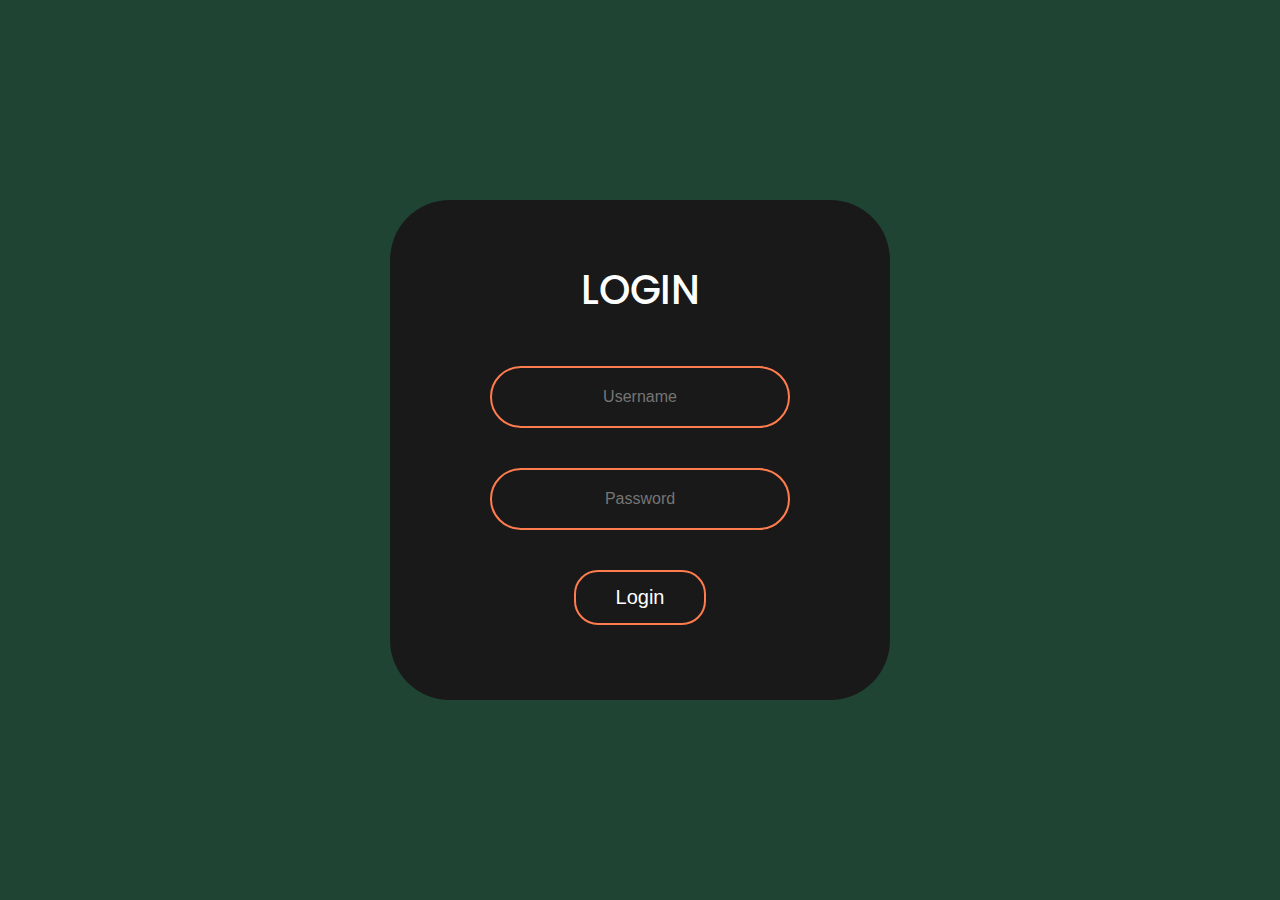
<file: login.html>
<!DOCTYPE html>
<html lang="en" dir="ltr">
  <head>
    <meta charset="utf-8">
    <title>َAnimated Login Form</title>
    <link rel="stylesheet" href="css/login.css">
    <link rel="stylesheet" href="css/reset.css">
    <link rel="preconnect" href="https://fonts.googleapis.com">
    <link rel="preconnect" href="https://fonts.gstatic.com" crossorigin>
    <link href="https://fonts.googleapis.com/css2?family=Poppins:wght@400;500;600;700&display=swap" rel="stylesheet">
    <link rel="stylesheet" href="https://cdnjs.cloudflare.com/ajax/libs/OwlCarousel2/2.3.4/assets/owl.carousel.min.css" integrity="sha512-tS3S5qG0BlhnQROyJXvNjeEM4UpMXHrQfTGmbQ1gKmelCxlSEBUaxhRBj/EFTzpbP4RVSrpEikbmdJobCvhE3g==" crossorigin="anonymous" referrerpolicy="no-referrer" />
    <link rel="stylesheet" href="https://cdnjs.cloudflare.com/ajax/libs/OwlCarousel2/2.3.4/assets/owl.theme.default.css" integrity="sha512-OTcub78R3msOCtY3Tc6FzeDJ8N9qvQn1Ph49ou13xgA9VsH9+LRxoFU6EqLhW4+PKRfU+/HReXmSZXHEkpYoOA==" crossorigin="anonymous" referrerpolicy="no-referrer" />
  </head>
  <body>
<form class="box" action="index.html" method="post">
  <h1>Login</h1>
  <div class="box__size">
    <input type="text" name="" placeholder="Username">
    <input type="password" name="" placeholder="Password">
    <input type="submit" name="" value="Login">
  </div> 
</form>
  </body>
</html>
</file>
<file: css/login.css>
@import url('https://fonts.googleapis.com/css2?family=Poppins:wght@400;500;600;700&display=swap');

body{
  font-family: 'Poppins', sans-serif;
  margin: 0;
  padding: 0;
  font-family: sans-serif;
  background: linear-gradient(291deg, #428e5f -17.38%, #112120 78.4%), #204434;
}

input {
  font-family: 'Poppins', sans-serif;
}

.box{
  width: 500px;
  height: 500px;
  padding: 40px;
  position: absolute;
  top: 50%;
  left: 50%;
  border-radius: 60px;
  transform: translate(-50%,-50%);
  background: #191919;
  text-align: center;
}

.box__size {
  display: flex;
  align-items: center;
  justify-content: center;
  flex-direction: column;
}

.box h1{
  display: flex;
  align-items: center;
  justify-content: center;
  font-size: 40px;
  padding: 20px 0 26px;
  font-family: 'Poppins', sans-serif;
  color: white;
  text-transform: uppercase;
  font-weight: 500;
}

.box input[type = "text"],.box input[type = "password"]{
  border: 0;
  background: none;
  display: block;
  margin: 20px auto;
  text-align: center;
  border: 2px solid #ff7c4e;
  padding: 20px 10px;
  width: 300px;
  outline: none;
  color: white;
  border-radius: 69px;
  transition: 0.25s;
}

.box input[type = "text"]:focus,.box input[type = "password"]:focus{
  width: 280px;
  border-color: #2ecc71;
}

.box input[type = "submit"]{
  font-size: 20px;
  border: 0;
  background: none;
  display: block;
  margin: 20px auto;
  text-align: center;
  border: 2px solid #ff7c4e;
  padding: 14px 40px;
  outline: none;
  color: white;
  border-radius: 24px;
  transition: 0.25s;
  cursor: pointer;
}

.box input[type = "submit"]:hover{
  background: #ff7c4e;
}
</file>
